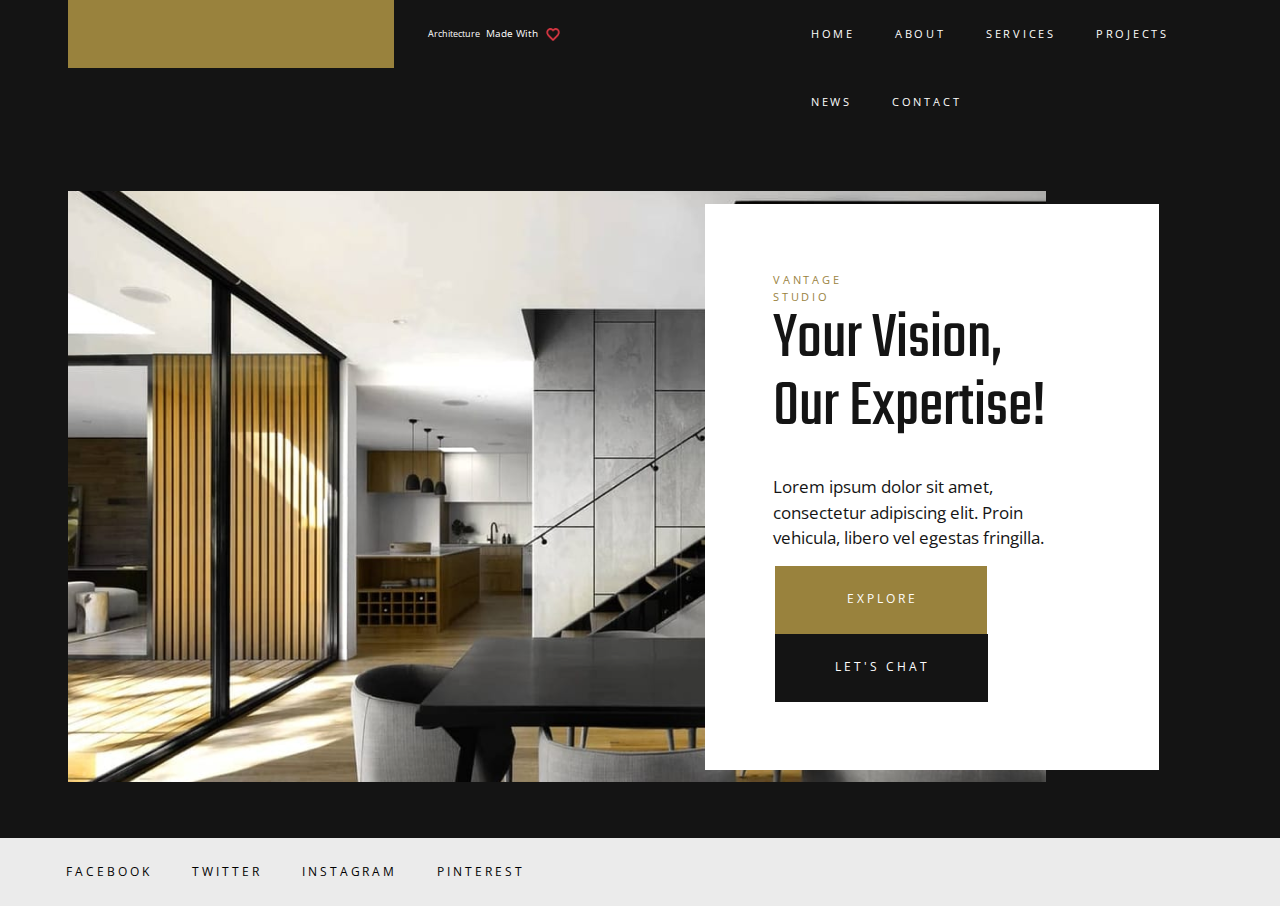
<file: index.html>
<!DOCTYPE html>
<html lang="en">
<head>
    <meta charset="UTF-8">
    <meta http-equiv="X-UA-Compatible" content="IE=edge">
    <meta name="viewport" content="width=device-width, initial-scale=1.0">
    <meta name="author" content="olwork19@gmail.com">
    <meta property="og:title" content="Interior Design"/>
    <meta property="og:type" content="website"/>
    <meta property="og:url" content="http://127.0.0.1:5500/index.html"/>
    <meta property="og:image" content="https://vid-stroy.ru/images/idei_int/int/idei-int-vid-2.jpg"/>
    <meta property="og:description" content="Your Vision, Our Expertise. Interior Design. Architecture. Construction"/>
    <title>Vantage</title>
    <link rel="stylesheet" href="./style/main.css">
    <link rel="preconnect" href="https://fonts.googleapis.com">
    <link rel="preconnect" href="https://fonts.gstatic.com" crossorigin>
    <link href="https://fonts.googleapis.com/css2?family=Open+Sans&family=Teko&display=swap" rel="stylesheet">
</head>
<body>
    <header>
        <div class="container-main">
            <a href="#">
            <img class="vector" src="./vector/Rectangle.png" alt="Vantage">
            </a>
            <p> Architecture </p>
            <span> Made With </span>
            <img class="heart" src="./vector/Vector.png" alt="Heart">
            <div>
                <nav class="navigation">
                    <ul>
                        <li> <a href="./index.html"> Home </a></li>
                        <li> <a href="./about.html"> About </a> </li>
                        <li> <a href="./services.html"> Services </a> </li>
                        <li> <a href="./galery.html"> Projects </a> </li>
                        <li> <a href="./about.html"> News </a> </li>
                        <li> <a href="./finish.html"> Contact </a> </li>
                    </ul>
                </nav>
            </div>
        </div>
    </header>
    <section class="introduce">
        <div class="container">
            <article>
                <span> VANTAGE STUDIO </span>
                <h2> Your Vision, Our Expertise! </h2>
                <p> Lorem ipsum dolor sit amet, consectetur adipiscing elit. 
                Proin vehicula, libero vel egestas fringilla.</p>
            </article>
        <div class="btn_over">
            <button class="btn btn-gold"> 
                Explore 
            </button>
            <button class="btn"> 
                LET'S CHAT 
            </button>
        </div>
        </div>
        </section>
        <footer class="social">
            <nav class="socialmedia">
            <ul>
                <li> <a href="https://www.facebook.com/" target="_blank" > Facebook </a></li>
                <li> <a href="https://twitter.com/" target="_blank" > Twitter </a> </li>
                <li> <a href="https://www.instagram.com/" target="_blank" > Instagram </a> </li>
                <li> <a href="https://www.pinterest.com/" target="_blank" > Pinterest </a> </li>
            </ul>
            </nav>
        </footer>
</body>
</html>
</file>
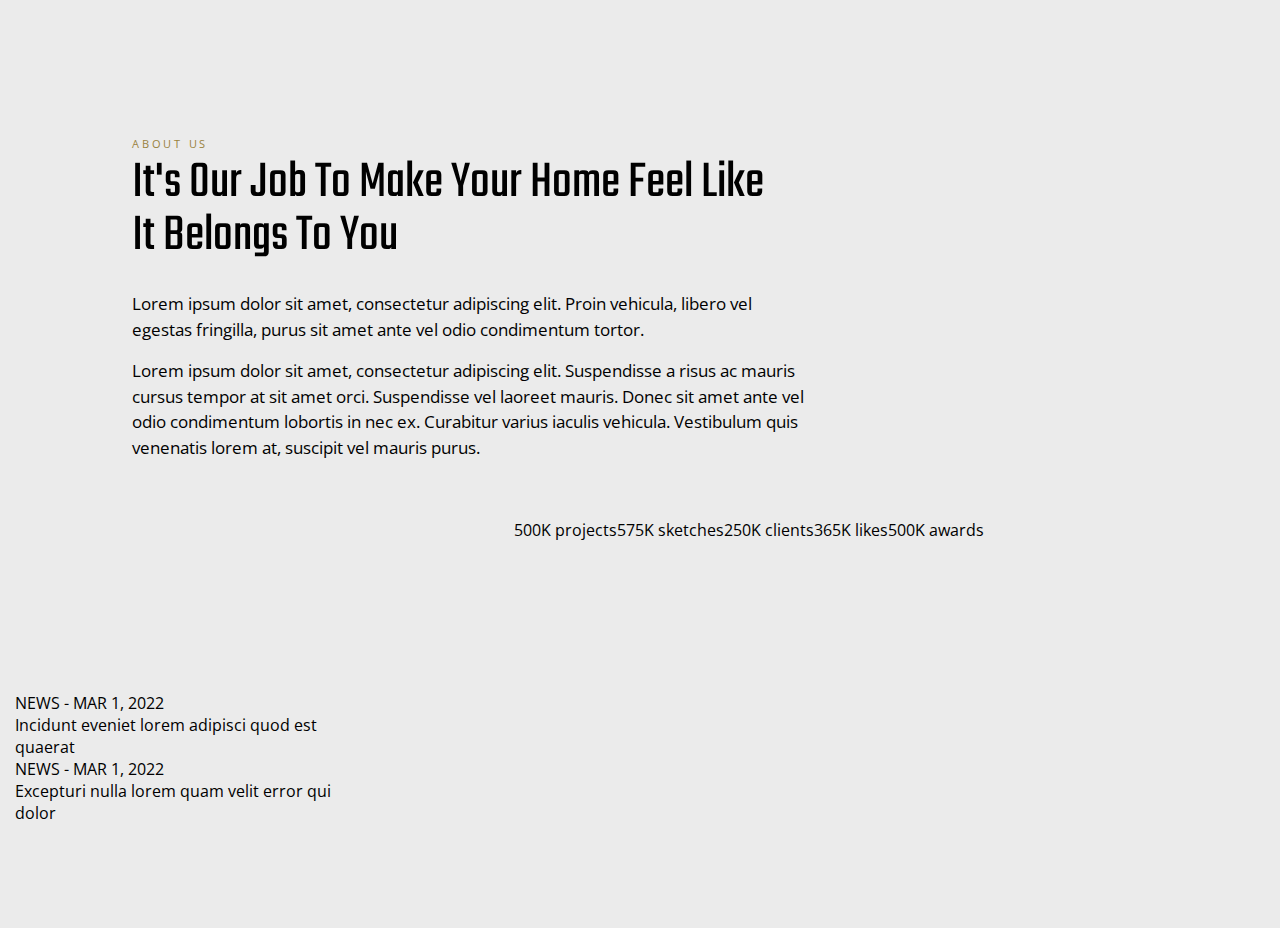
<file: about.html>
<!DOCTYPE html>
<html lang="en">
<head>
    <meta charset="UTF-8">
    <meta http-equiv="X-UA-Compatible" content="IE=edge">
    <meta name="viewport" content="width=device-width, initial-scale=1.0">
    <meta name="author" content="olwork19@gmail.com">
    <meta property="og:title" content="Interior Design"/>
    <meta property="og:type" content="website"/>
    <meta property="og:url" content="http://127.0.0.1:5500/index.html"/>
    <meta property="og:image" content="https://vid-stroy.ru/images/idei_int/int/idei-int-vid-2.jpg"/>
    <meta property="og:description" content="Your Vision, Our Expertise. Interior Design. Architecture. Construction"/>
    <title>AboutUs</title>
    <link rel="stylesheet" href="./style/about.css">
    <link rel="preconnect" href="https://fonts.googleapis.com">
    <link rel="preconnect" href="https://fonts.gstatic.com" crossorigin>
    <link href="https://fonts.googleapis.com/css2?family=Open+Sans&family=Teko&display=swap" rel="stylesheet">
</head>
<body>
    <div class="container"> 
        <section class="about">
            <span> About us </span>
            <h2> It's Our Job To Make Your Home Feel 
            Like It Belongs To You </h2>
        <p> Lorem ipsum dolor sit amet, consectetur adipiscing elit. Proin vehicula, libero vel
            egestas fringilla, purus sit amet ante vel odio condimentum tortor.
        </p>
        <p> Lorem ipsum dolor sit amet, consectetur adipiscing elit. Suspendisse a risus ac mauris 
            cursus tempor at sit amet orci. Suspendisse vel laoreet mauris. Donec sit amet ante
            vel odio condimentum lobortis in nec ex. Curabitur varius iaculis vehicula. Vestibulum
            quis venenatis lorem at, suscipit vel mauris purus.
        </p>
    </section>
    <aside class="aside">
        <div>
            <p> NEWS <span> - </span> MAR 1, 2022 </p> 
            <h3> Incidunt eveniet lorem adipisci quod est <br>
            quaerat </h3>
        </div>
        <div>
            <p> NEWS <span> - </span> MAR 1, 2022 </p> 
            <h3> Excepturi nulla lorem quam velit error qui <br>
                dolor 
            </h3>
        </div>
    </aside>
    <div class="achievements">
        <ul>
            <li> 500K projects </li>
            <li> 575K sketches </li>
            <li> 250K clients </li>
            <li> 365K likes </li>
            <li> 500K awards </li>
        </ul>
    </div>
    </div>
</body>
</html>
</file>
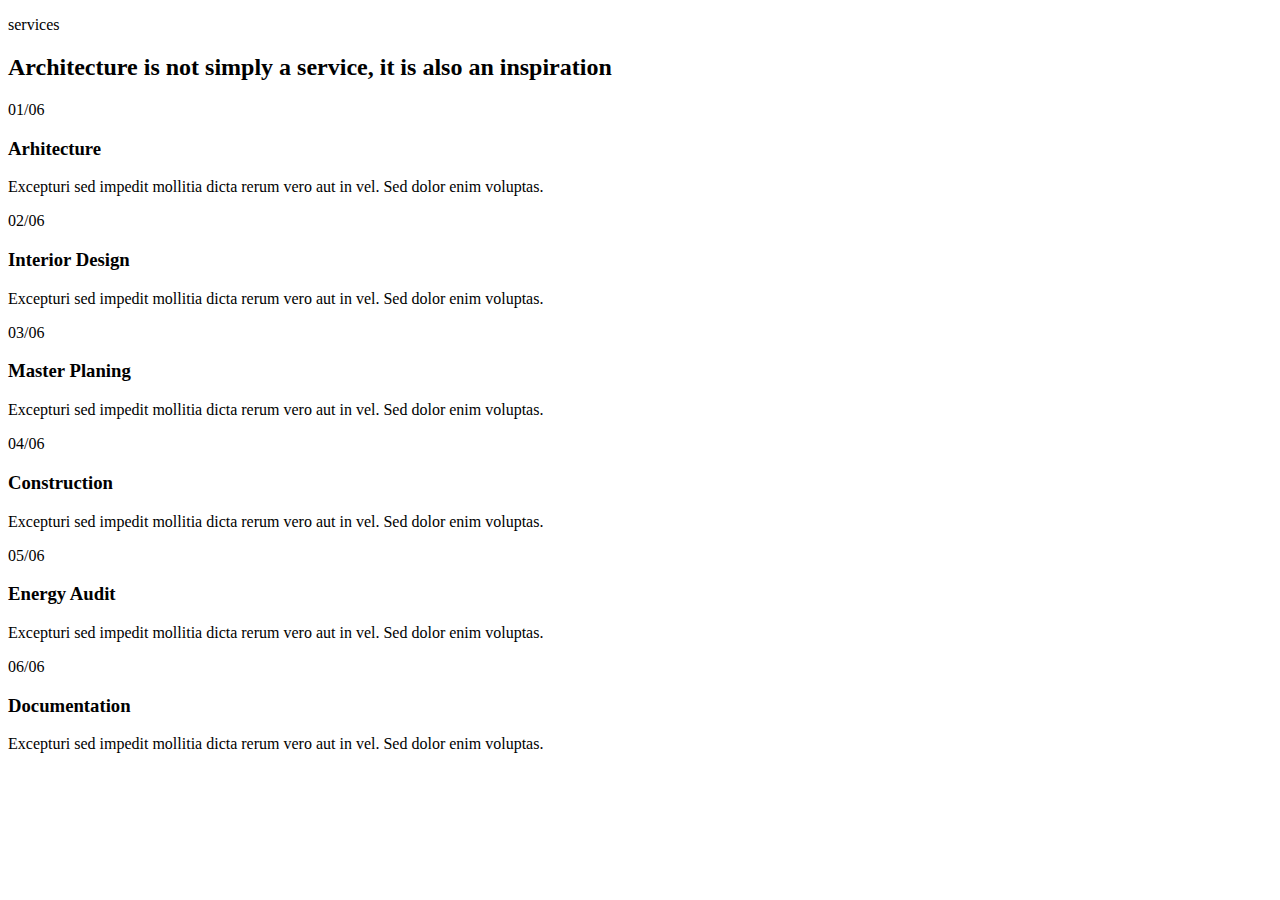
<file: services.html>
<!DOCTYPE html>
<html lang="en">
<head>
    <meta charset="UTF-8">
    <meta http-equiv="X-UA-Compatible" content="IE=edge">
    <meta name="viewport" content="width=device-width, initial-scale=1.0">
    <meta name="author" content="olwork19@gmail.com">
    <meta property="og:title" content="Interior Design"/>
    <meta property="og:type" content="website"/>
    <meta property="og:url" content="http://127.0.0.1:5500/index.html"/>
    <meta property="og:image" content="https://vid-stroy.ru/images/idei_int/int/idei-int-vid-2.jpg"/>
    <meta property="og:description" content="Your Vision, Our Expertise. Interior Design. Architecture. Construction"/>
    <title>Document</title>
</head>
<body>
    <main>
        <p> services </p>
        <h2> Architecture is not simply a service, it is also an inspiration </h2>
        <div>
            <p> 01/06 </p>
            <h3> Arhitecture </h3>
            <p> Excepturi sed impedit mollitia dicta rerum vero aut in vel. 
                Sed dolor enim voluptas. </p>
        </div>
        
        <div>
            <p> 02/06 </p>
            <h3> Interior Design </h3>
            <p> Excepturi sed impedit mollitia dicta rerum vero aut in vel. 
                Sed dolor enim voluptas. </p>
        </div>

        <div>
            <p> 03/06 </p>
            <h3> Master Planing </h3>
            <p> Excepturi sed impedit mollitia dicta rerum vero aut in vel. 
                Sed dolor enim voluptas. </p>
        </div>

        <div>
            <p> 04/06 </p>
            <h3> Construction </h3>
            <p> Excepturi sed impedit mollitia dicta rerum vero aut in vel. 
                Sed dolor enim voluptas. </p>
        </div>

        <div>
            <p> 05/06 </p>
            <h3> Energy Audit </h3>
            <p> Excepturi sed impedit mollitia dicta rerum vero aut in vel. 
                Sed dolor enim voluptas. </p>
        </div>

        <div>
            <p> 06/06 </p>
            <h3> Documentation </h3>
            <p> Excepturi sed impedit mollitia dicta rerum vero aut in vel. 
                Sed dolor enim voluptas. </p>
        </div>
    </main>
</body>
</html>
</file>
<file: style/main.css>
*,
*::before,
*::after { box-sizing:border-box; }
a { text-decoration:none; color:inherit; cursor:pointer; }
button { background-color:transparent; color:inherit; border-width:0; padding:0; cursor:pointer; }
figure{ margin:0; }
ul, ol, dd { margin:0; padding:0; list-style:none; overflow: auto;}
h1, h2, h3, h4, h5, h6 { margin:0; font-size:inherit; font-weight:inherit; }
p { margin:0; }
cite { font-style:normal; }
fieldset { border-width:0; padding:0; margin:0; }
body {margin: 0;}

header {
    font-family: 'Open Sans', sans-serif;
    background: #141414;
}

header div p {
    float:left;
    font-size: 9px;
    line-height: 15px;
    margin: 26px 3px 26px 3px;
}

header div span {
    float:left;
    font-size: 10px;
    line-height: 15.3px;
    margin: 26px 5.41px 26px 3px;
}

.vector {
    float: left;
    width: 326px;
    height: 68px;
    margin: 0px 31px 0px 53px;
}

.heart {
    width: 14.18px;
    height: 12.76px;
    margin: 28.12px 230.91px 27.13px 2.41px;
}

.container-main {
    width: 100%;
    max-width: 1440px;
    margin: 0 auto;
    padding: 0px 15px;
    overflow: auto;  
    color: #FFFFFF;
}

h2 {
    font-family: 'Teko', sans-serif;
}

.container {
    width: 100%;
    max-width: 584px;
    margin: 0 auto;
    overflow: auto;  
    background: #FFFFFF;
}

.navigation li {
    float:left;
    margin: 17px 10px;
} 

.navigation li a {
    text-transform: uppercase;
    letter-spacing: 2.7625px;
    padding: 10px 10px;
    font-size: 11px;
    line-height: 34px;
} 

div img {
    float:left;
}

.introduce {
    padding: 68px 121px 68px 705px;
    font-family: 'Open Sans', sans-serif;
    background: #141414 url(../photo/IMAGE.png) no-repeat;
    background-position: center left 68px;
}

section span {
    display: block;
    font-size: 11px;
    line-height: 17px;
    letter-spacing: 2.76px;
    color: #99823D;
    margin: 67px 374px 2px 68px ;
}

 .introduce h2 {
    font-size: 67px;
    line-height: 67.5px;
    color: #141414;
    margin: 0px 99px 32px 68px ;
 }

 .introduce p {
    font-size: 17px;
    line-height: 25.5px;
    color: #141414;
    max-width: 435px;
    margin: 0px 81px 15px 68px ;
 }

.btn_over {
    overflow: auto;
    margin: 0px 0px 68px 53px;
}

 .btn {
font-family: 'Open Sans', sans-serif;
text-transform: uppercase;
letter-spacing: 2.975px;
background: #141414;
padding: 24px 58px 26px 60px;
color: #FFFFFF;
font-size: 12px;
line-height: 18px;
margin-left: 17px;
float: left;
 }

 .btn-gold {
background: #99823D;
padding: 24px 69px 26px 72px;

 }

 .social {
    overflow: auto;
    background: #EBEBEB;
}

.socialmedia ul {
    margin-left: 56px; 
}

.socialmedia li {
    float: left;
    margin-right: 20px;
}

.socialmedia li a{
    font-family:'Open Sans', sans-serif; ;
    padding: 10px 10px;
    letter-spacing: 2.975px;
    text-transform: uppercase;
    font-size: 12px;
    line-height: 68px;
}
</file>
<file: style/about.css>
*,
*::before,
*::after { box-sizing:border-box; }
a { text-decoration:none; color:inherit; cursor:pointer; }
button { background-color:transparent; color:inherit; border-width:0; padding:0; cursor:pointer; }
figure{ margin:0; }
ul, ol, dd { margin:0; padding:0; list-style:none; overflow: auto;}
h1, h2, h3, h4, h5, h6 { margin:0; font-size:inherit; font-weight:inherit; }
p { margin:0; }
cite { font-style:normal; }
fieldset { border-width:0; padding:0; margin:0; }
body {margin: 0;}

.container {
    font-family: 'Open Sans', sans-serif;
    background: #EBEBEB ;
    width: 100%;
    max-width: 1440px;
    margin: 0 auto;
    padding: 0px 15px;
    overflow: auto;  
  }  
.about {
    float: left;
    padding: 135px 102px 43px 117px;
}
.about span {
    display: block;
    font-size: 11px;
    line-height: 17px;
    letter-spacing: 2.76px;
    color: #99823D;
    text-transform: uppercase;
    margin-bottom: 5px;
    max-width: 82px;
}
h2 {
    display: block;
    font-family: 'Teko', sans-serif;
    font-size: 53px;
    line-height: 53px;
    max-width: 655px;
    margin-bottom: 28px;
}
 
.about p {
    display: block;
    font-size: 17px;
    line-height: 25.5px;
    max-width: 683px;
    margin-bottom: 16px;
}
.aside {
    float: left;
    padding: 173px 183px 104px 0px;
}

.aside h3 {

}

.achievements {
    float: left;
}
.achievements li {
    float: left;
}
</file>
